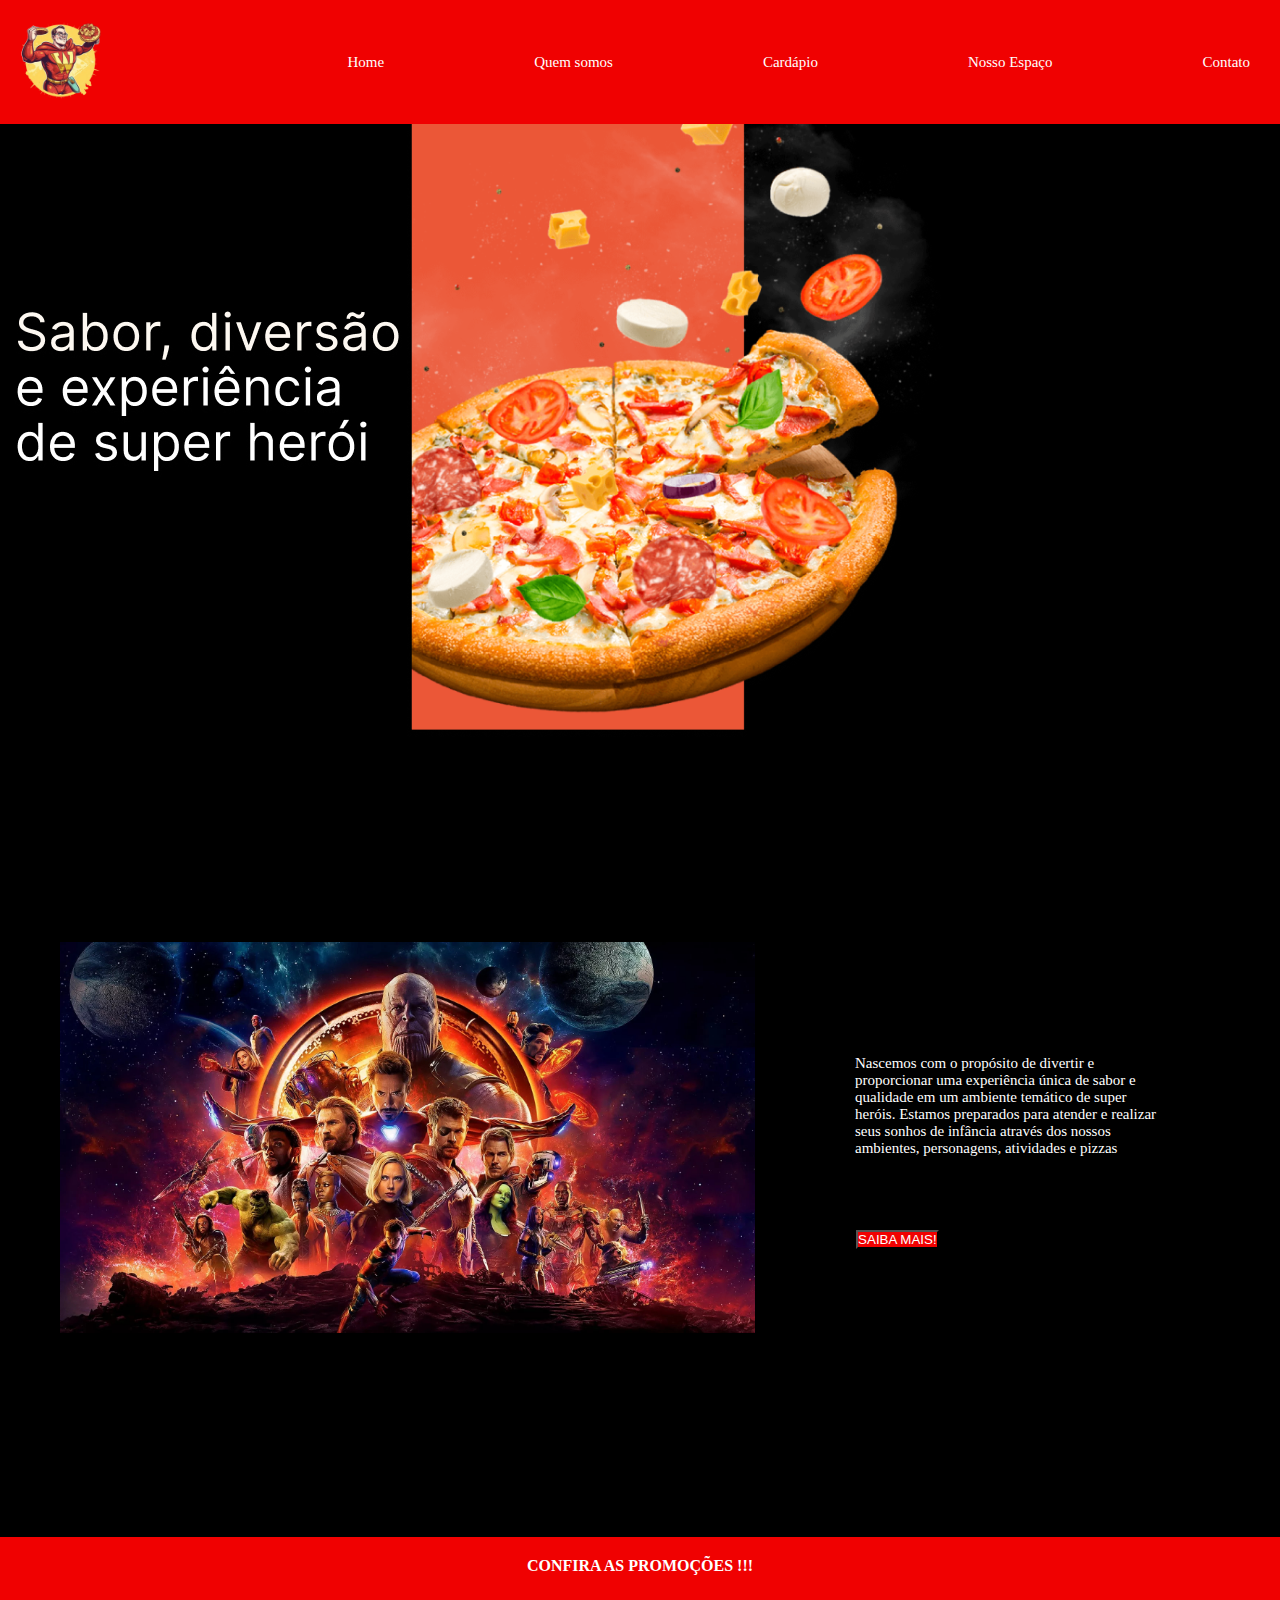
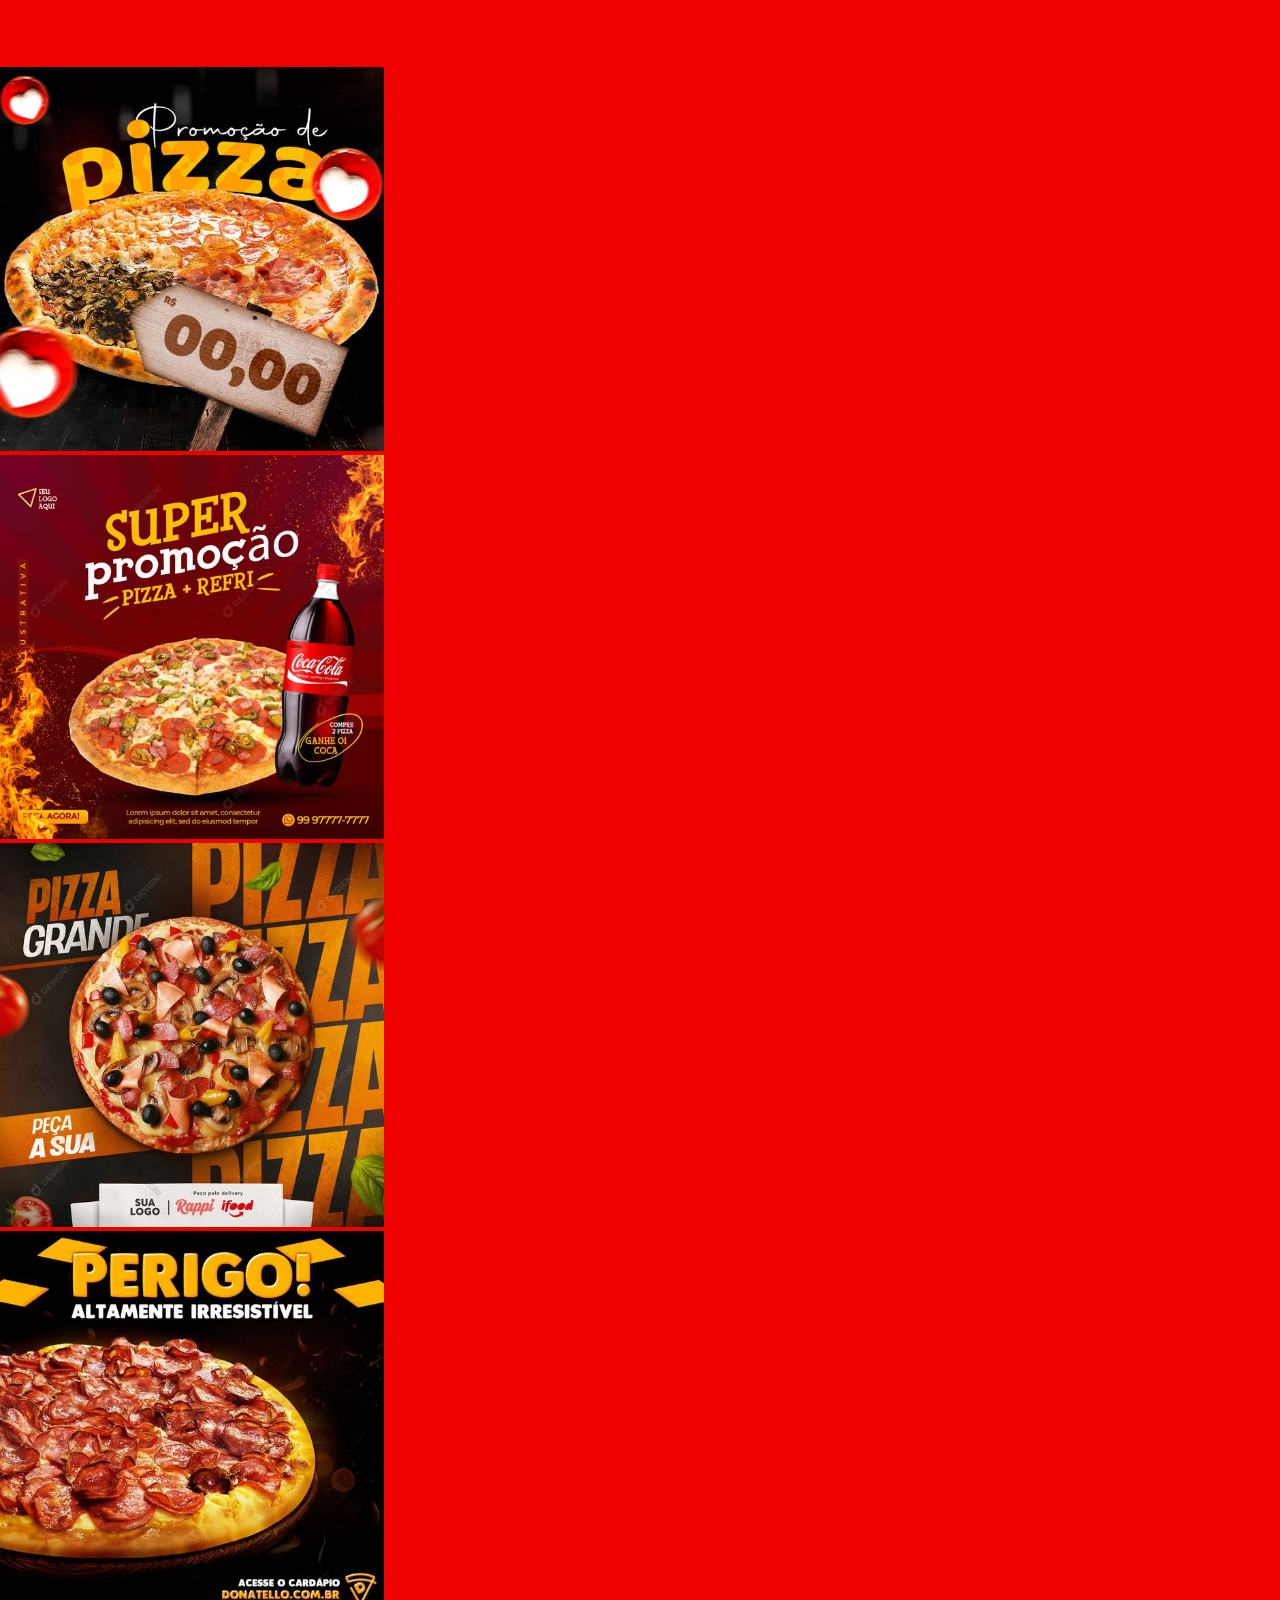
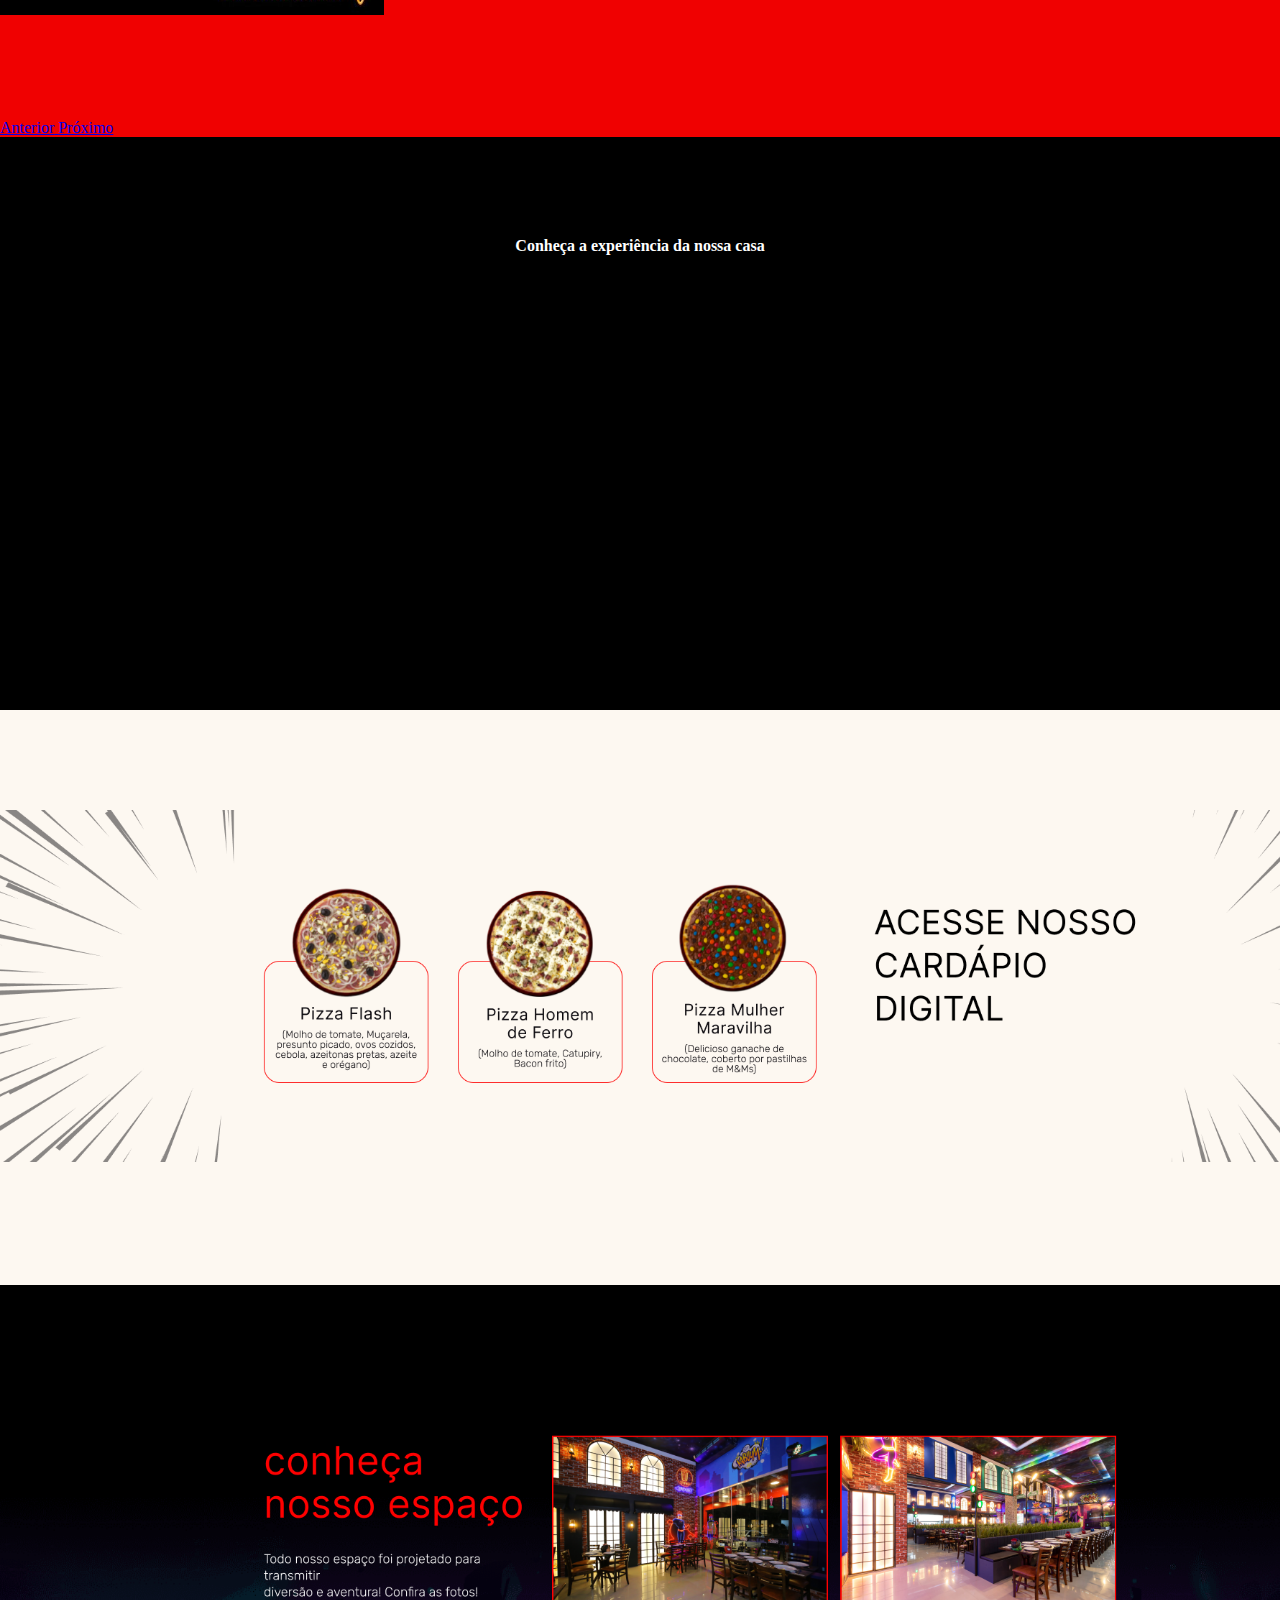
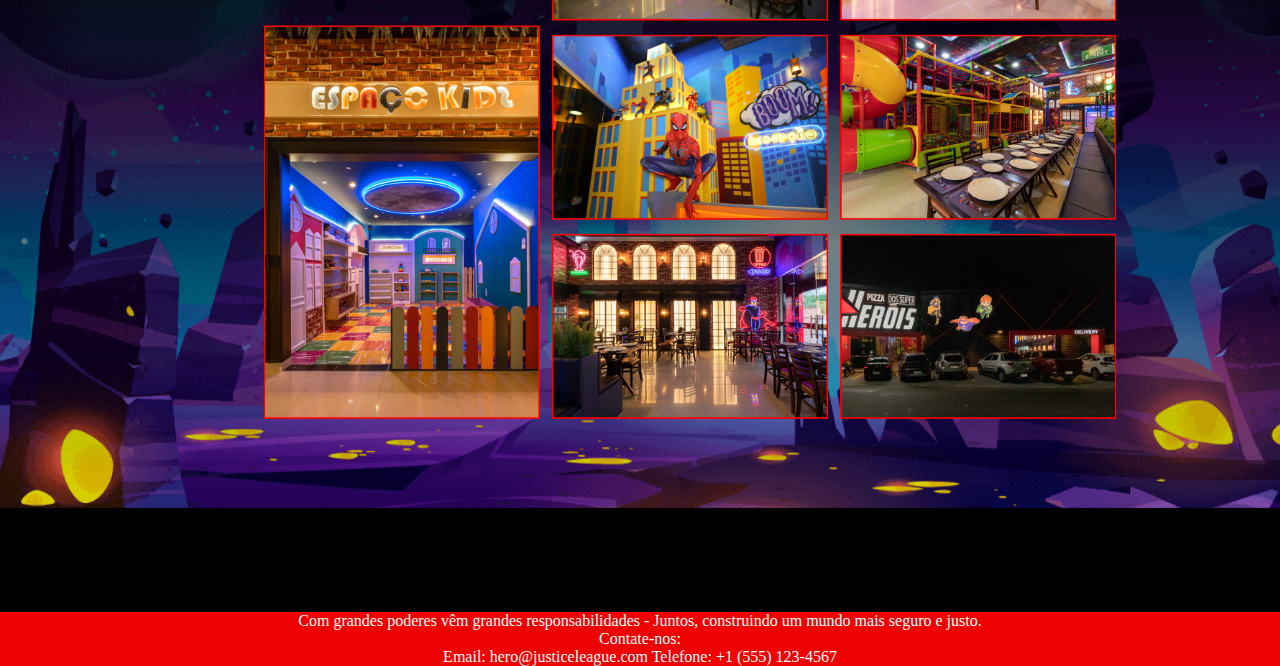
<file: index.html>
<!DOCTYPE html>

<head>
    <meta charset="UTF-8">
    <meta name="viewport" content="width=device-width, initial-scale=1.0">
    <link rel="stylesheet" href="https://stackpath.bootstrapcdn.com/bootstrap/4.1.3/css/bootstrap.min.css" integrity="sha384-MCw98/SFnGE8fJT3GXwEOngsV7Zt27NXFoaoApmYm81iuXoPkFOJwJ8ERdknLPMO" crossorigin="anonymous">
    <link rel="stylesheet" href="homepage.css">
    <link rel="preconnect" href="https://fonts.googleapis.com">
<link rel="preconnect" href="https://fonts.gstatic.com" crossorigin>
<link href="https://fonts.googleapis.com/css2?family=Inter:wght@100..900&display=swap" rel="stylesheet">
    <title>Projeto pizza</title>
</head>

<body>

    <header>
        <nav class="navbar">
            <a class="logo" href="#">
                <picture>
                <img src="img/logo.png.png" alt="Logo da pizzaria" width="100px style="max-width: 100%; height: auto;>
                </picture>
            </a>
            <ul class="menu">
                <li><a href="index.html">Home</a></li>
                <li><a href="quemsomos.html">Quem somos</a></li>
                <li><a href="cardapio.html">Cardápio</a></li>
                <li><a href="#">Nosso Espaço</a></li>
                <li><a href="#">Contato</a></li>
            </ul>
        </nav>
    </header>
    
    <div class="container">
    
    <main class="banner">
        <!-- Seu conteúdo principal aqui -->
        <picture>
        <img src="img/banner.png.png" style="max-width: 100%; height: auto;">
    </picture>
        </main>

        <main class="quemSomos">
                <picture>
                <img src="img/vingadores.jpg" alt="Imagem dos Vingadores" style="max-width: 100%; height: auto;">
                </picture>
                <p><strong style="color: black;">QUEM SOMOS</strong>
                    <br>
                    <br>Nascemos com o propósito de divertir e<br>
                    proporcionar uma experiência única de sabor e<br>
                    qualidade em um ambiente temático de super<br>
                    heróis. Estamos preparados para atender e realizar<br>
                    seus sonhos de infância através dos nossos<br>
                    ambientes, personagens, atividades e pizzas<br></p>
                    <br>
                
                    <div>

                    <button type="button" class="btn">SAIBA MAIS!</button>
                
                </div>

            </main>
            <section>
              <div id="carouselExampleIndicators" class="carousel slide" data-ride="carousel">
                  <h4 style="color: white; text-align: center; padding: 20px;">CONFIRA AS PROMOÇÕES !!!</h4>
                  <ol class="carousel-indicators">
                    <li data-target="#carouselExampleIndicators" data-slide-to="0" class="active"></li>
                    <li data-target="#carouselExampleIndicators" data-slide-to="1"></li>
                    <li data-target="#carouselExampleIndicators" data-slide-to="2"></li>
                    <li data-target="#carouselExampleIndicators" data-slide-to="3"></li>
                  </ol>
                  <div class="carousel-inner">
                      
                    <div class="carousel-item active">
                      <img class="d-block mx-auto text-center" src="img/promocoespizza1.jpg" width="30%" alt="Primeiro Slide">
                    </div>
                    <div class="carousel-item">
                      <img class="d-block mx-auto text-center" src="img/promocoespizza2.jpg" width="30%" alt="Segundo Slide">
                    </div>
                    <div class="carousel-item">
                      <img class="d-block mx-auto text-center" src="img/promocoespizza3.jpg" width="30%" alt="Terceiro Slide">
                    </div>
                    <div class="carousel-item">
                      <img class="d-block mx-auto text-center" src="img/promocoespizza4.jpg" width="30%" alt="Quarto Slide">
                    </div>
                  </div>
                  <a class="carousel-control-prev" href="#carouselExampleIndicators" role="button" data-slide="prev">
                    <span class="carousel-control-prev-icon" aria-hidden="true"></span>
                    <span class="sr-only">Anterior</span>
                  </a>
                  <a class="carousel-control-next" href="#carouselExampleIndicators" role="button" data-slide="next">
                    <span class="carousel-control-next-icon" aria-hidden="true"></span>
                    <span class="sr-only">Próximo</span>
                  </a>
                </div>
  
          </section>
                  <section class="video" style="background-color: black; color: white; text-align: center; padding: 100px;">
                    <h4>Conheça a experiência da nossa casa</h4>
                    <br><br>

                    <iframe width="560" height="315" src="https://www.youtube.com/embed/Wox-0UVI8kc?si=QTzqAwRexsKySV-k"
                     title="YouTube video player" frameborder="0" allow="accelerometer; autoplay; clipboard-write;
                      encrypted-media; gyroscope; picture-in-picture; web-share" referrerpolicy="strict-origin-when-cross-origin"
                       allowfullscreen></iframe>

                  </section>
            </main>

            <main class="cardapio" style="background-color: #fdf8f1;">
                
                  <img src="img/cardapio.png"> 
                  <button type="button" class="btn">SAIBA MAIS!</button>
                
                <div class="nossoespaco" style="background-color: black;">
                    <img src="img/nossoespaço.png">

                </div>

            </main>
          </div>
      
            <footer>
              <p>Com grandes poderes vêm grandes responsabilidades - Juntos, construindo um mundo mais seguro e justo.<br>
      
              Contate-nos:<br>
              Email: hero@justiceleague.com
              Telefone: +1 (555) 123-4567</p>
            </footer>
      <script src="https://ajax.googleapis.com/ajax/libs/jquery/3.5.1/jquery.min.js"></script>
      <script src="https://cdnjs.cloudflare.com/ajax/libs/popper.js/1.16.0/umd/popper.min.js"></script>
      <script src="https://maxcdn.bootstrapcdn.com/bootstrap/4.5.2/js/bootstrap.min.js"></script>
    </body>
    </html>
</file>
<file: homepage.css>
/* largura de de 1024px (desktops) */

@media only screen and (min-width: 1025px) {

}
  body {
      background-color: #f00101;
    }



  
    * {
        margin: 0;
        padding: 0;
        box-sizing: border-box;
    }
    
    /* Estilos para a barra de navegação */
    .navbar {
        display: flex;
        justify-content: space-between;
        align-items: center;
        background-color: #f00101; /* Cor de fundo da barra de navegação */
        padding: 10px; /* Espaçamento interno */
        font-family: "Inter , sans serif";
        font-size: 15px;
    }
    
    /* Estilos para o logo */
    .logo img {
        max-width: 100%;
        height: auto;
    }
    
    /* Estilos para o menu */
    .menu {
        list-style-type: none; /* Remover marcadores de lista */
        display: flex;
    }
    
    .menu li {
        margin-right: 150px; /* Espaçamento entre os itens do menu */
    }
    
    .menu li:last-child {
        margin-right: 20px; /* Remover margem direita do último item */
    }
    
    .menu li a {
        text-decoration: none;
        color: white; /* Cor do texto do menu */
    }
    
    main{
        background: black;
    }
    .quemSomos {
        font-family: "Inter , sans serif";
        font-size: 15px;
        display: flex;
        align-items: center;
        background-color: black;
        color: white;
        position: relative;
        text-align: left;
        padding-bottom: 100px;
    }
    .quemSomos img{
        display: inline-block;
        width: 695px;
        margin-top: 100px;
        margin-left: 60px;
        margin-right: 100px; /* Espaço entre a imagem e o texto */
        padding-bottom: 100px;
        padding-top: 100px;
    }
    
    .btn {
        position: relative;
        top: 150px ;
        right: 300px;
        background-color: #f00101;
        color: white;
    }
    
    .promocoes{
        background-color: #f00101;
        color: white;
        font-family: "Inter , sans serif";
        font-size: 15px;
        padding-top: 100px;
        text-align: center;
    }

.carousel-inner{
    padding-bottom: 100px;
}


.cardapio img{
    width: 1380px;
    padding-top: 100px;
    padding-bottom: 100px;
}

.nossoespaco{
    padding-top: 50px;
}

footer{
    background-color: #f00101;
    color: white;
    text-align: center;
}
</file>
